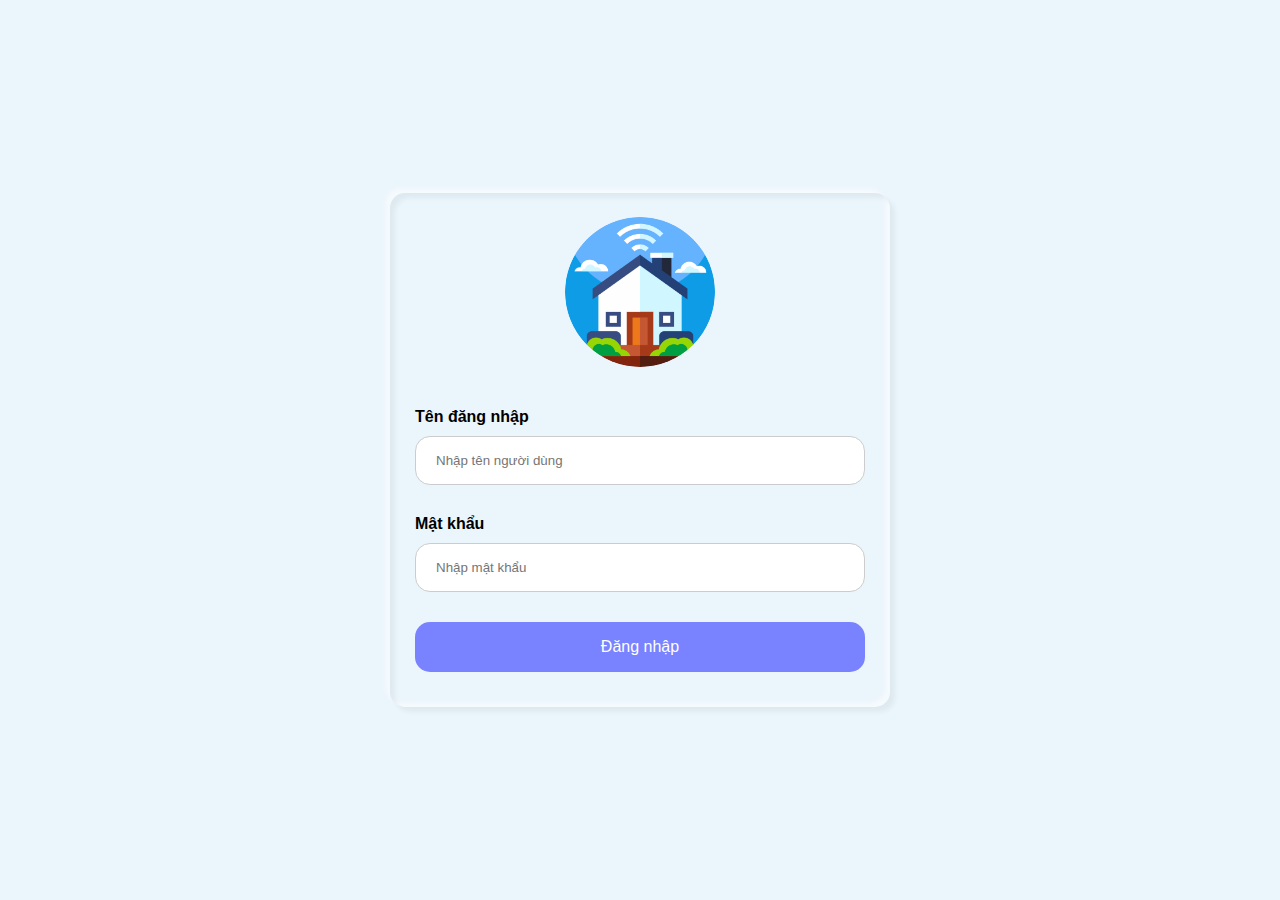
<file: public/login.html>
<!DOCTYPE html>
<html lang="en">
<head>
  <meta charset="UTF-8">
  <meta http-equiv="X-UA-Compatible" content="IE=edge">
  <meta name="viewport" content="width=device-width, initial-scale=1.0">
  <title>Home Automation</title>
  <link rel="icon" type="image/png" href="./login/img/favicon.png"/>
  
  <link rel="stylesheet"  href="./login/stylelogin.css">
  
</head>
<body>

  <div class="wrapper">
    <div class="container">
      <div class="imgcontainer">
        <img src="./login/img/logo.png" alt="Avatar" class="avatar">
      </div>
      <form id = "login-form">
          <label for="username"><b>Tên đăng nhập</b></label>
          <input type="text" placeholder="Nhập tên người dùng" name="username" required>
      
          <label for="password"><b>Mật khẩu</b></label>
          <input type="password" placeholder="Nhập mật khẩu" name="password" required>
              
          <button id="login-form-submit" type="submit">Đăng nhập</button>
     
      </form>
    </div>
  </div>

    <!-- <form id="login-form">
      <input type="text" name="username" id="username-field" class="login-form-field" placeholder="Tên người dùng">
      <input type="password" name="password" id="password-field" class="login-form-field" placeholder="Mật khẩu">
      <input type="submit" value="Đăng nhập" id="login-form-submit">
    </form> -->
    <script src="./login/login.js"></script>
</body>
</html>
</file>
<file: public/login/stylelogin.css>
*{
    box-sizing: border-box;
    padding: 0;
    margin: 0;
  }
  body {
    font-family: Arial, Helvetica, sans-serif;
    background-color: #EBF5FC;
  }
  .wrapper {
    display: flex;
    justify-content: center;
    align-items: center;
    height: 100vh;
  }
  .container{
    max-width: 500px;
    width: 100%;
    border-radius: 15px;
    box-shadow: inset 5px 5px 5px rgb(0 0 0 / 5%), 
                inset -5px -5px 5px rgb(255 255 255 / 50%), 
                5px 5px 5px rgb(0 0 0 / 5%), 
                -5px -5px 5px rgb(255 255 255 / 50%);
  }
  form {
    padding: 25px;
  }

label{
  margin-bottom: 10px;
  display: block;
  
}

input[type=text], input[type=password] {
  width: 100%;
  padding: 16px 20px;
  margin-bottom: 30px;
  border-radius: 15px;
  display: inline-block;
  border: 1px solid #ccc;
}

button {
  background-color: #7983FF;
  color: white;
  margin-bottom: 10px;
  padding: 16px 20px;
  border: none;
  outline: none;
  cursor: pointer;
  width: 100%;
  border-radius: 15px;
  font-size: 16px;
}

button:hover {
  opacity: 0.8;
}

.imgcontainer {
  text-align: center;
  margin: 24px 0 12px 0;
}

img.avatar {
  width: 150px;
  height: 150px;
  border-radius: 50%;
}

@media only screen and (max-width: 739px) {
  .container{
    border: 0;
    box-shadow: none;
  }
}
</file>
